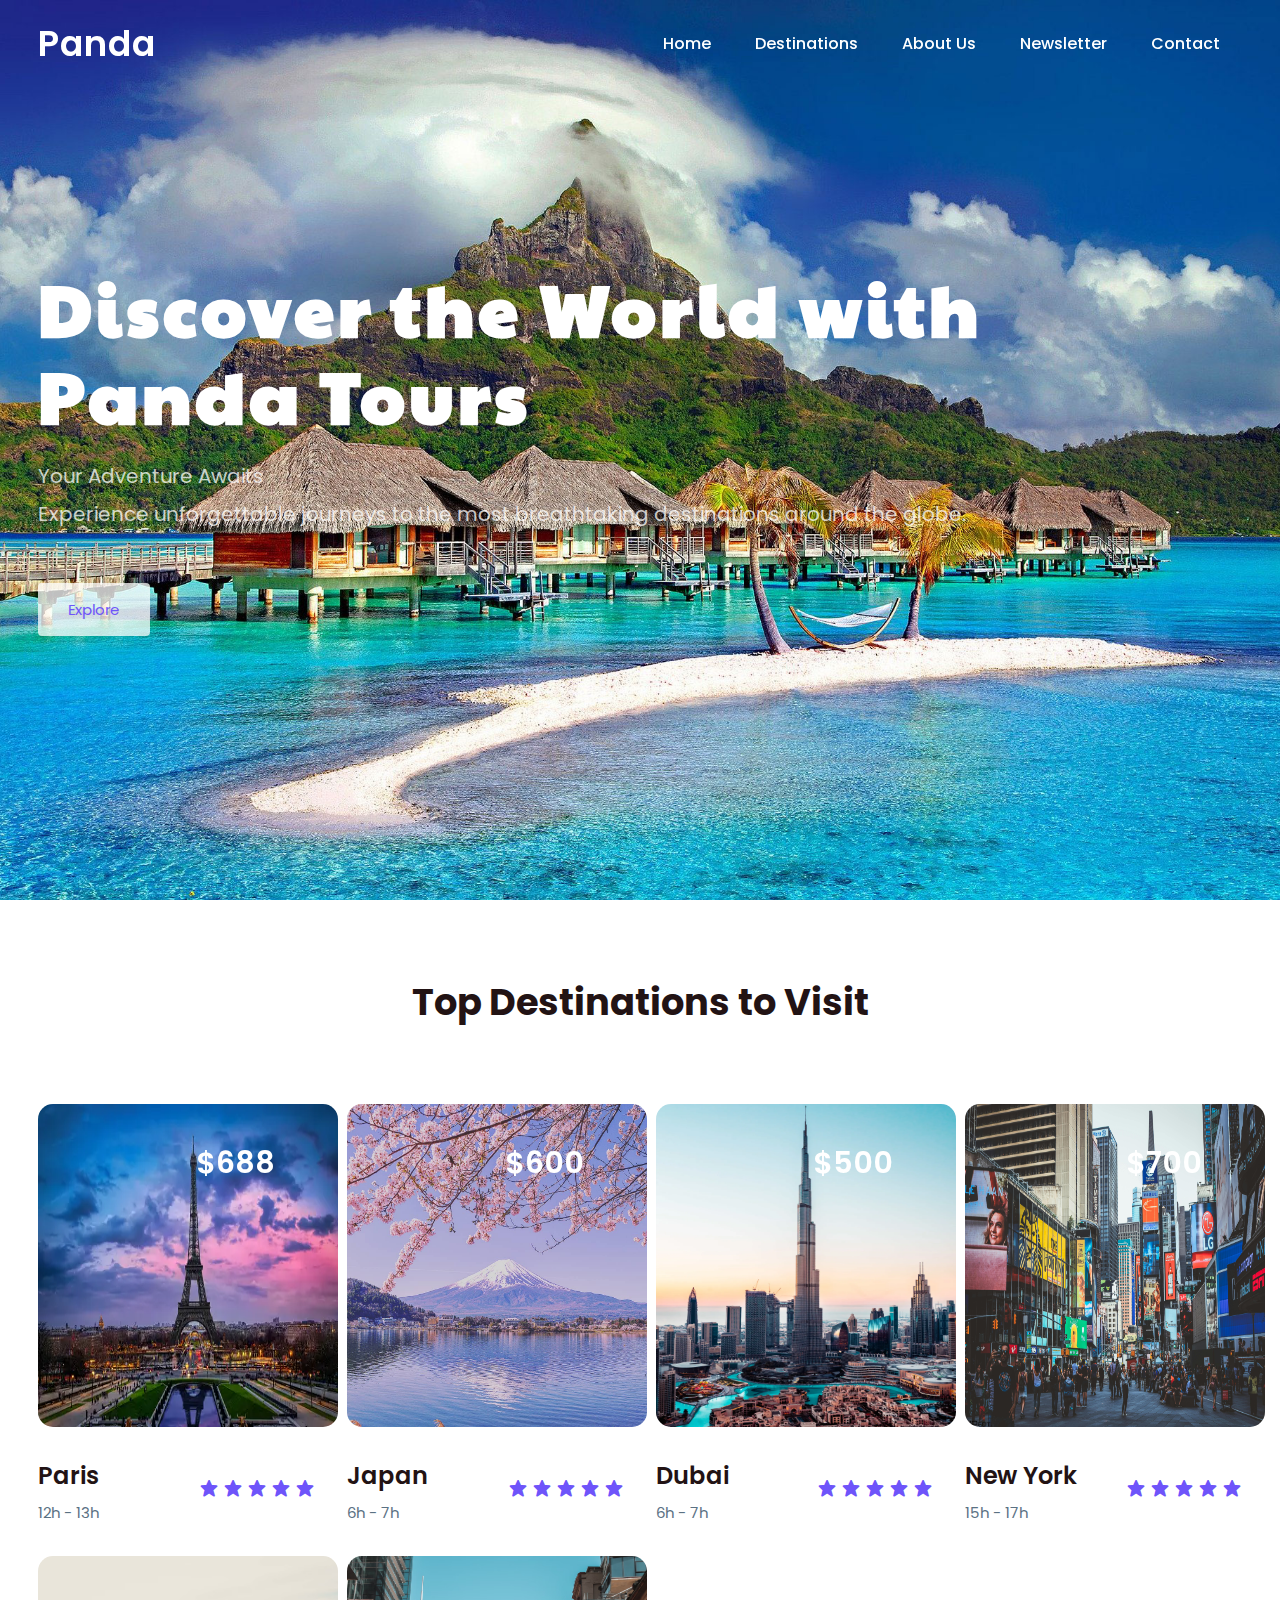
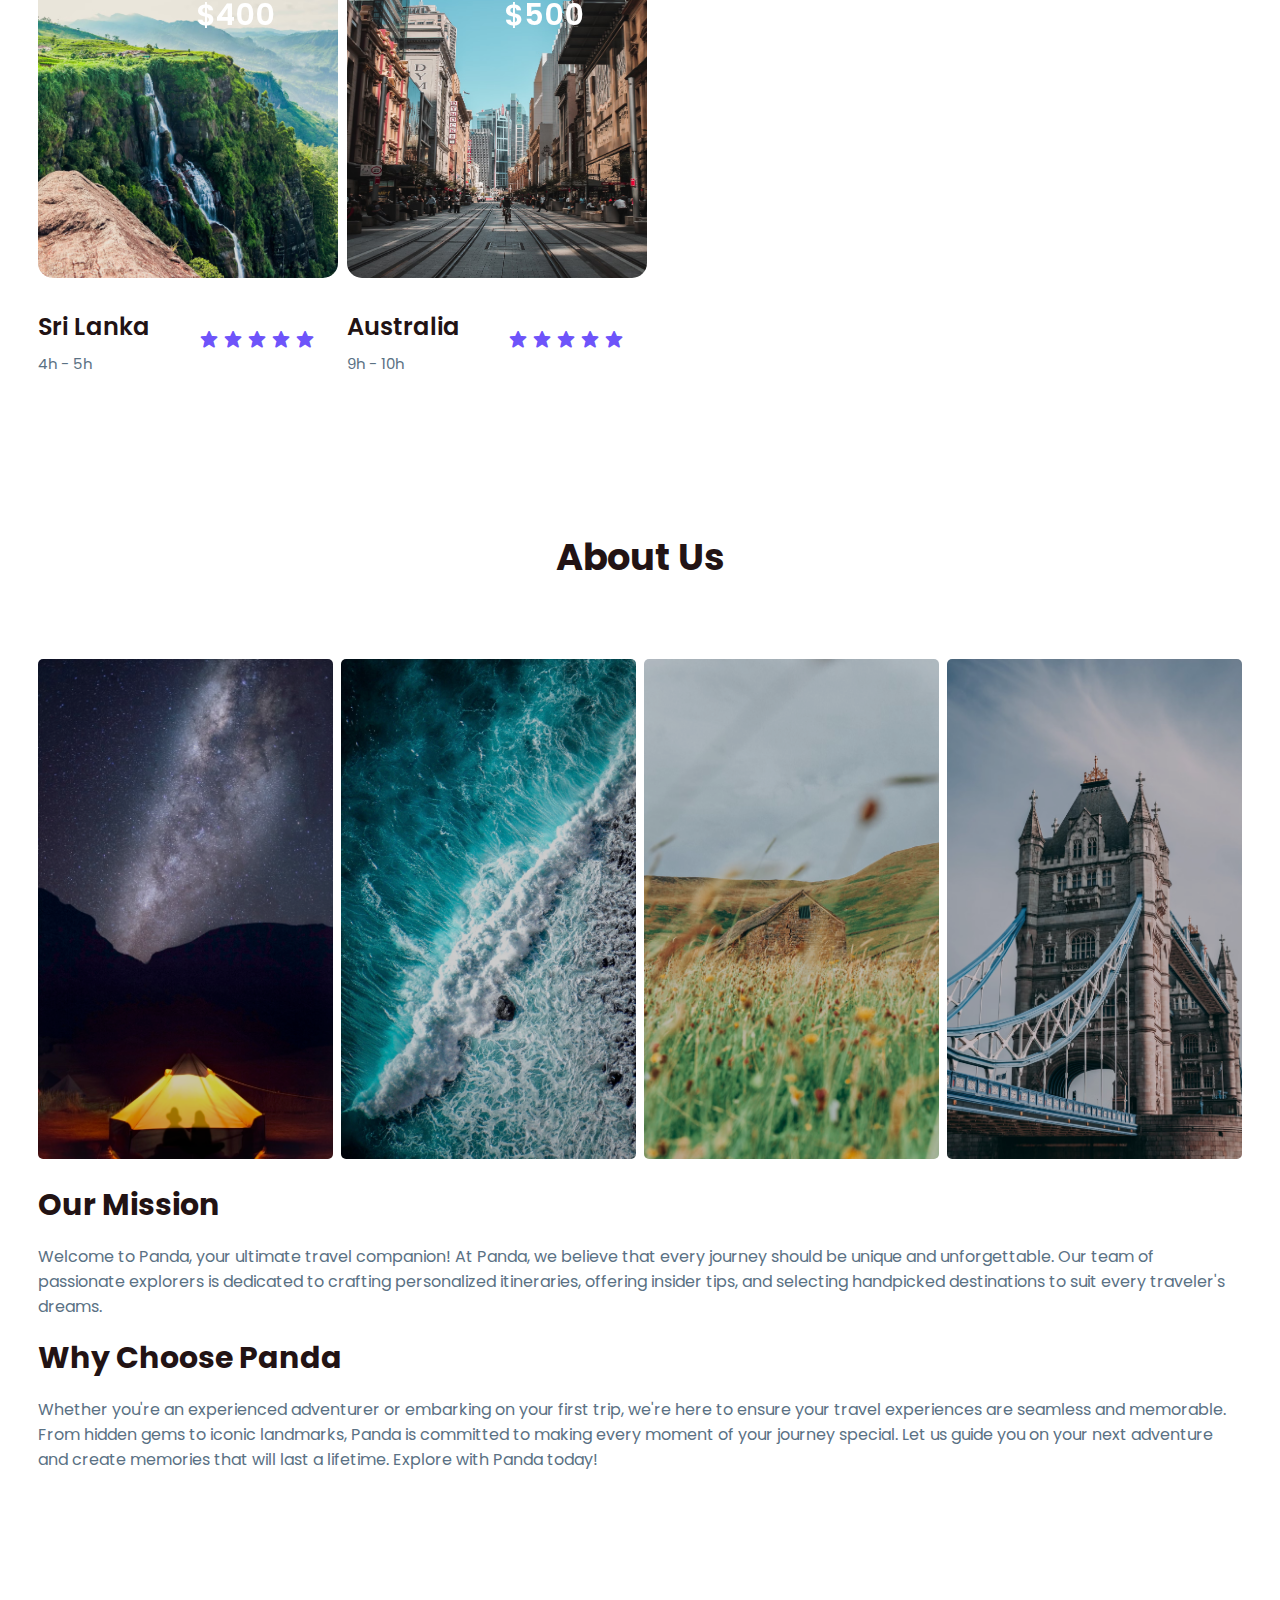
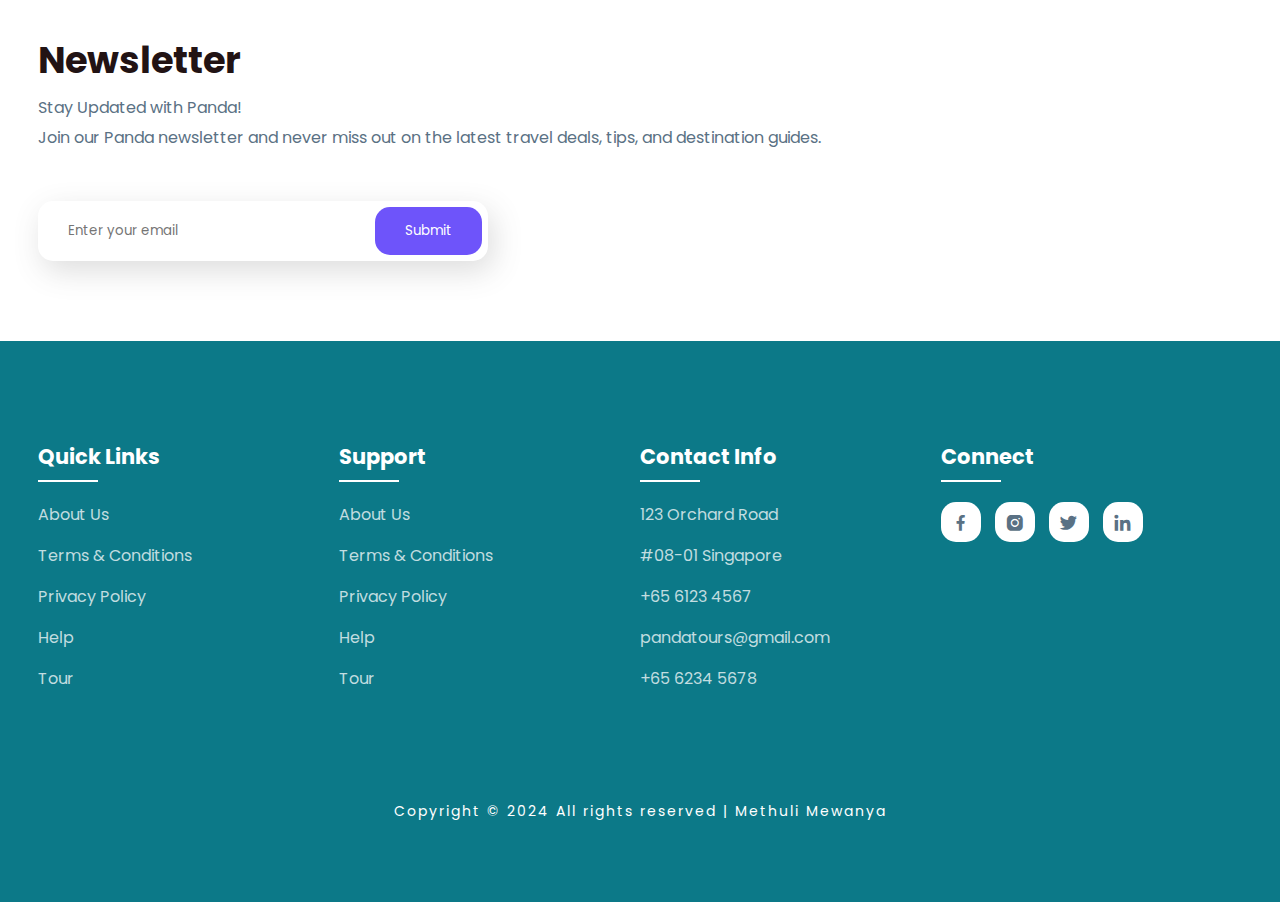
<file: TravelWeb/index.html>
<!DOCTYPE html>
<html>
    <head>
        <meta charset="UTF-8">
        <meta name="viewport" content="width=device-width, initial-scale=1">
        <link rel="stylesheet" href="styles/travel.css">
        <title>Travel with Panda</title>

        <link rel="stylesheet"
            href="https://unpkg.com/boxicons@latest/css/boxicons.min.css">
            <link rel="preconnect" href="https://fonts.googleapis.com">
            <link rel="preconnect" href="https://fonts.gstatic.com" crossorigin>
            <link rel="preconnect" href="https://fonts.googleapis.com">
            <link rel="preconnect" href="https://fonts.gstatic.com" crossorigin>
            <link href="https://fonts.googleapis.com/css2?family=Paytone+One&family=Poppins:ital,wght@0,100;0,200;0,300;0,400;0,500;0,600;0,700;0,800;0,900;1,100;1,200;1,300;1,400;1,500;1,600;1,700;1,800;1,900&display=swap" rel="stylesheet">
    </head>
    <body>

        <!--Header Section-->
        <header>
            <a href="#" class="logo">Panda</a>
            <div class="bx bx-menu" id="menu-icon"></div>
            <ul class="navBar">
                <li><a href="#home">Home</a></li>
                <li><a href="#destinations">Destinations</a></li>
                <li><a href="#about">About Us</a></li>
                <li><a href="#newsletter">Newsletter</a></li>
                <li><a href="#contact">Contact</a></li>               
            </ul>
        </header>

        <!--Home Section-->
        <section class="home" id="home">
            <div class="home-text">
                <h1>Discover the World with <br>Panda Tours</h1>
                <p>Your Adventure Awaits<br>
                Experience unforgettable journeys to the most breathtaking destinations around the globe.</p>
                <a href="#destinations" class="home-btn">Explore</a>
            </div>
        </section>

        <!--Destinations Section-->
        <section class="destinations" id="destinations">
            <div class="title">
                <h2>Top Destinations to Visit</h2>
            </div>

            <div class="destination-content">
                <div class="box">
                    <div class="thum">
                        <img src="asserts/paris2.webp">
                        <h3>$688</h3>
                    </div>

                    <div class="dest-content">
                        <div class="location">
                            <a href="html/paris.html"><h4>Paris</h4></a>
                            <p>12h - 13h</p>
                        </div>
                        <div class="stars">
                            <a href="#"><i class='bx bxs-star'></i></a>
                            <a href="#"><i class='bx bxs-star'></i></a>
                            <a href="#"><i class='bx bxs-star'></i></a>
                            <a href="#"><i class='bx bxs-star'></i></a>
                            <a href="#"><i class='bx bxs-star'></i></a>
                        </div>
                    </div>
                </div>

                <div class="box">
                    <div class="thum">
                        <img src="asserts/japan1.jpg">
                        <h3>$600</h3>
                    </div>

                    <div class="dest-content">
                        <div class="location">
                            <a href="html/japan.html"><h4>Japan</h4></a>
                            <p>6h - 7h</p>
                        </div>
                        <div class="stars">
                            <a href="#"><i class='bx bxs-star'></i></a>
                            <a href="#"><i class='bx bxs-star'></i></a>
                            <a href="#"><i class='bx bxs-star'></i></a>
                            <a href="#"><i class='bx bxs-star'></i></a>
                            <a href="#"><i class='bx bxs-star'></i></a>
                        </div>
                    </div>
                </div>

                <div class="box">
                    <div class="thum">
                        <img src="asserts/dubai1.webp">
                        <h3>$500</h3>
                    </div>

                    <div class="dest-content">
                        <div class="location">
                            <a href="html/dubai.html"><h4>Dubai</h4></a>
                            <p>6h - 7h</p>
                        </div>
                        <div class="stars">
                            <a href="#"><i class='bx bxs-star'></i></a>
                            <a href="#"><i class='bx bxs-star'></i></a>
                            <a href="#"><i class='bx bxs-star'></i></a>
                            <a href="#"><i class='bx bxs-star'></i></a>
                            <a href="#"><i class='bx bxs-star'></i></a>
                        </div>
                    </div>
                </div>

                <div class="box">
                    <div class="thum">
                        <img src="asserts/newyork3.jpg">
                        <h3>$700</h3>
                    </div>

                    <div class="dest-content">
                        <div class="location">
                            <a href="html/newYork.html"><h4>New York</h4></a>
                            <p>15h - 17h</p>
                        </div>
                        <div class="stars">
                            <a href="#"><i class='bx bxs-star'></i></a>
                            <a href="#"><i class='bx bxs-star'></i></a>
                            <a href="#"><i class='bx bxs-star'></i></a>
                            <a href="#"><i class='bx bxs-star'></i></a>
                            <a href="#"><i class='bx bxs-star'></i></a>
                        </div>
                    </div>
                </div>

                <div class="box">
                    <div class="thum">
                        <img src="asserts/sriLanka4.avif">
                        <h3>$400</h3>
                    </div>

                    <div class="dest-content">
                        <div class="location">
                            <a href="html/sriLanka.html"><h4>Sri Lanka</h4></a>
                            <p>4h - 5h</p>
                        </div>
                        <div class="stars">
                            <a href="#"><i class='bx bxs-star'></i></a>
                            <a href="#"><i class='bx bxs-star'></i></a>
                            <a href="#"><i class='bx bxs-star'></i></a>
                            <a href="#"><i class='bx bxs-star'></i></a>
                            <a href="#"><i class='bx bxs-star'></i></a>
                        </div>
                    </div>
                </div>

                <div class="box">
                    <div class="thum">
                        <img src="asserts/aus4.avif">
                        <h3>$500</h3>
                    </div>

                    <div class="dest-content">
                        <div class="location">
                            <a href="html/australia.html"><h4>Australia</h4></a>
                            <p>9h - 10h</p>
                        </div>
                        <div class="stars">
                            <a href="#"><i class='bx bxs-star'></i></a>
                            <a href="#"><i class='bx bxs-star'></i></a>
                            <a href="#"><i class='bx bxs-star'></i></a>
                            <a href="#"><i class='bx bxs-star'></i></a>
                            <a href="#"><i class='bx bxs-star'></i></a>
                        </div>
                    </div>
                </div>
            </div>
        </section>

        <!--About Section-->
        <section class="about" id="about">
            <div class="title">
                <h2>About Us</h2>
            </div>

            <div class="aboutBanner-content">
                <div class="col-content">
                    <img src="asserts/peru.avif">
                </div>

                <div class="col-content">
                    <img src="asserts/about2.avif">
                </div>

                <div class="col-content">
                    <img src="asserts/about3.avif">
                </div>

                <div class="col-content">
                    <img src="asserts/about1.avif">
                </div>
            </div>

            <div class="about-content">
                <div class="text-content">
                    <h3>Our Mission</h3>
                    <p>Welcome to Panda, your ultimate travel companion! At Panda, 
                        we believe that every journey should be unique and 
                        unforgettable. Our team of passionate explorers is dedicated to 
                        crafting personalized itineraries, offering insider tips, and 
                        selecting handpicked destinations to suit every traveler's dreams.</p>
                </div>

                <div class="text-content">
                    <h3>Why Choose Panda</h3>
                    <p>Whether you're an experienced adventurer or embarking on your first trip, 
                        we're here to ensure your travel experiences are seamless and memorable. 
                        From hidden gems to iconic landmarks, Panda is committed to making every 
                        moment of your journey special. Let us guide you on your next adventure and
                         create memories that will last a lifetime. Explore with Panda today!</p>
                </div>
            </div>
        </section>

        <!--Newsletter-->
        <section class="newsletter" id="newsletter">
            <div class="news-text">
                <h2>Newsletter</h2>
                <p>Stay Updated with Panda!<br>
                Join our Panda newsletter and never miss out on the latest travel deals, tips, and destination guides.</p>
            </div>
            <div class="send">
                <form>
                    <input type="email" placeholder="Enter your email" required>
                    <input type="submit" value="Submit">               
                </form>
            </div>
        </section>

        <!--footer-->
        <section id="contact">
            <div class="footer">
                <div class="main">
                    <div class="list">
                        <h4>Quick Links</h4>
                        <ul>
                            <li><a href="#">About Us</a></li>
                            <li><a href="#">Terms & Conditions</a></li>
                            <li><a href="#">Privacy Policy</a></li>
                            <li><a href="#">Help</a></li>
                            <li><a href="#">Tour</a></li>
                        </ul>
                    </div>
    
                    <div class="list">
                        <h4>Support</h4>
                        <ul>
                            <li><a href="#">About Us</a></li>
                            <li><a href="#">Terms & Conditions</a></li>
                            <li><a href="#">Privacy Policy</a></li>
                            <li><a href="#">Help</a></li>
                            <li><a href="#">Tour</a></li>
                        </ul>
                    </div>
    
                    <div class="list">
                        <h4>Contact Info</h4>
                        <ul>
                            <li><a href="#">123 Orchard Road</a></li>
                            <li><a href="#">#08-01 Singapore</a></li>
                            <li><a href="#">+65 6123 4567</a></li>
                            <li><a href="#">pandatours@gmail.com</a></li>
                            <li><a href="#">+65 6234 5678</a></li>
                        </ul>
                    </div>
    
                    <div class="list">
                        <h4>Connect</h4>
                        <div class="social">
                            <a href="#"><i class='bx bxl-facebook'></i></a>
                            <a href="#"><i class='bx bxl-instagram-alt' ></i></a>
                            <a href="#"><i class='bx bxl-twitter'></i></a>
                            <a href="#"><i class='bx bxl-linkedin'></i></a>
                        </div>
                    </div>
                </div>
            </div>

            <div class="end-text">
                <p>Copyright &copy; 2024 All rights reserved | Methuli Mewanya</p>
            </div>
        </section>

        <!--Script file-->
        <script src="scripts/script.js"></script>
    </body>
</html>
</file>
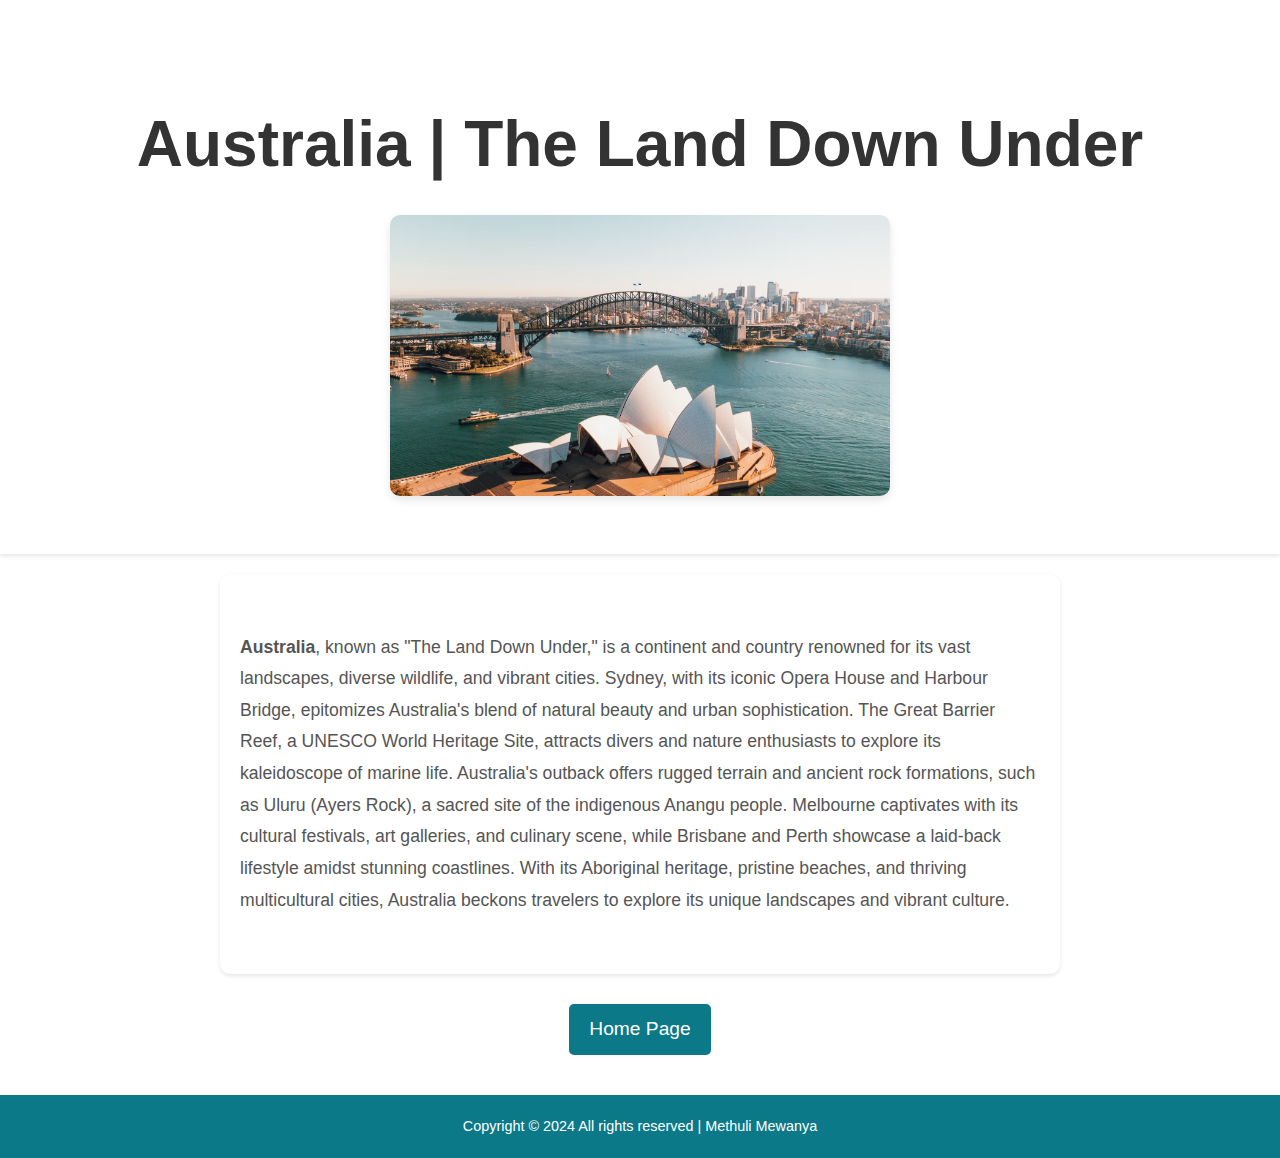
<file: TravelWeb/html/australia.html>
<!DOCTYPE html>
<html>
    <head>
        <meta charset="UTF-8">
        <meta name="viewport" content="width=device-width, initial-scale=1">
        <link rel="stylesheet" href="../styles/destinations.css">
        <title>Travel with Panda | Australia</title>
    </head>
    <body>
        <section class="header">
            <div class="title">
                <h1>Australia | The Land Down Under</h1>
            </div>

            <div class="image">
                <img src="../asserts/aus1.avif" >
            </div>
        </section>

        <section class="description">
            <p><b>Australia</b>, known as "The Land Down Under," is a continent and country 
                renowned for its vast landscapes, diverse wildlife, and vibrant cities. Sydney,
                 with its iconic Opera House and Harbour Bridge, epitomizes Australia's blend of
                  natural beauty and urban sophistication. The Great Barrier Reef, a UNESCO World Heritage Site,
                   attracts divers and nature enthusiasts to explore its kaleidoscope of marine life. Australia's
                    outback offers rugged terrain and ancient rock formations, such as Uluru (Ayers Rock), a sacred
                     site of the indigenous Anangu people. Melbourne captivates with its cultural festivals, art galleries, 
                     and culinary scene, while Brisbane and Perth showcase a laid-back lifestyle amidst stunning coastlines.
                      With its Aboriginal heritage, pristine beaches, and thriving multicultural cities, Australia beckons 
                      travelers to explore its unique landscapes and vibrant culture.</p>
        </section>

        <section class="home-page btn">
            <a href="../index.html" class="home-btn">Home Page</a>
        </section>

        <footer>
            <p>Copyright &copy; 2024 All rights reserved | Methuli Mewanya</p>
        </footer>

        <!-- script -->
        <script src="../scripts/australia.js"></script>
    </body>
</html>
</file>
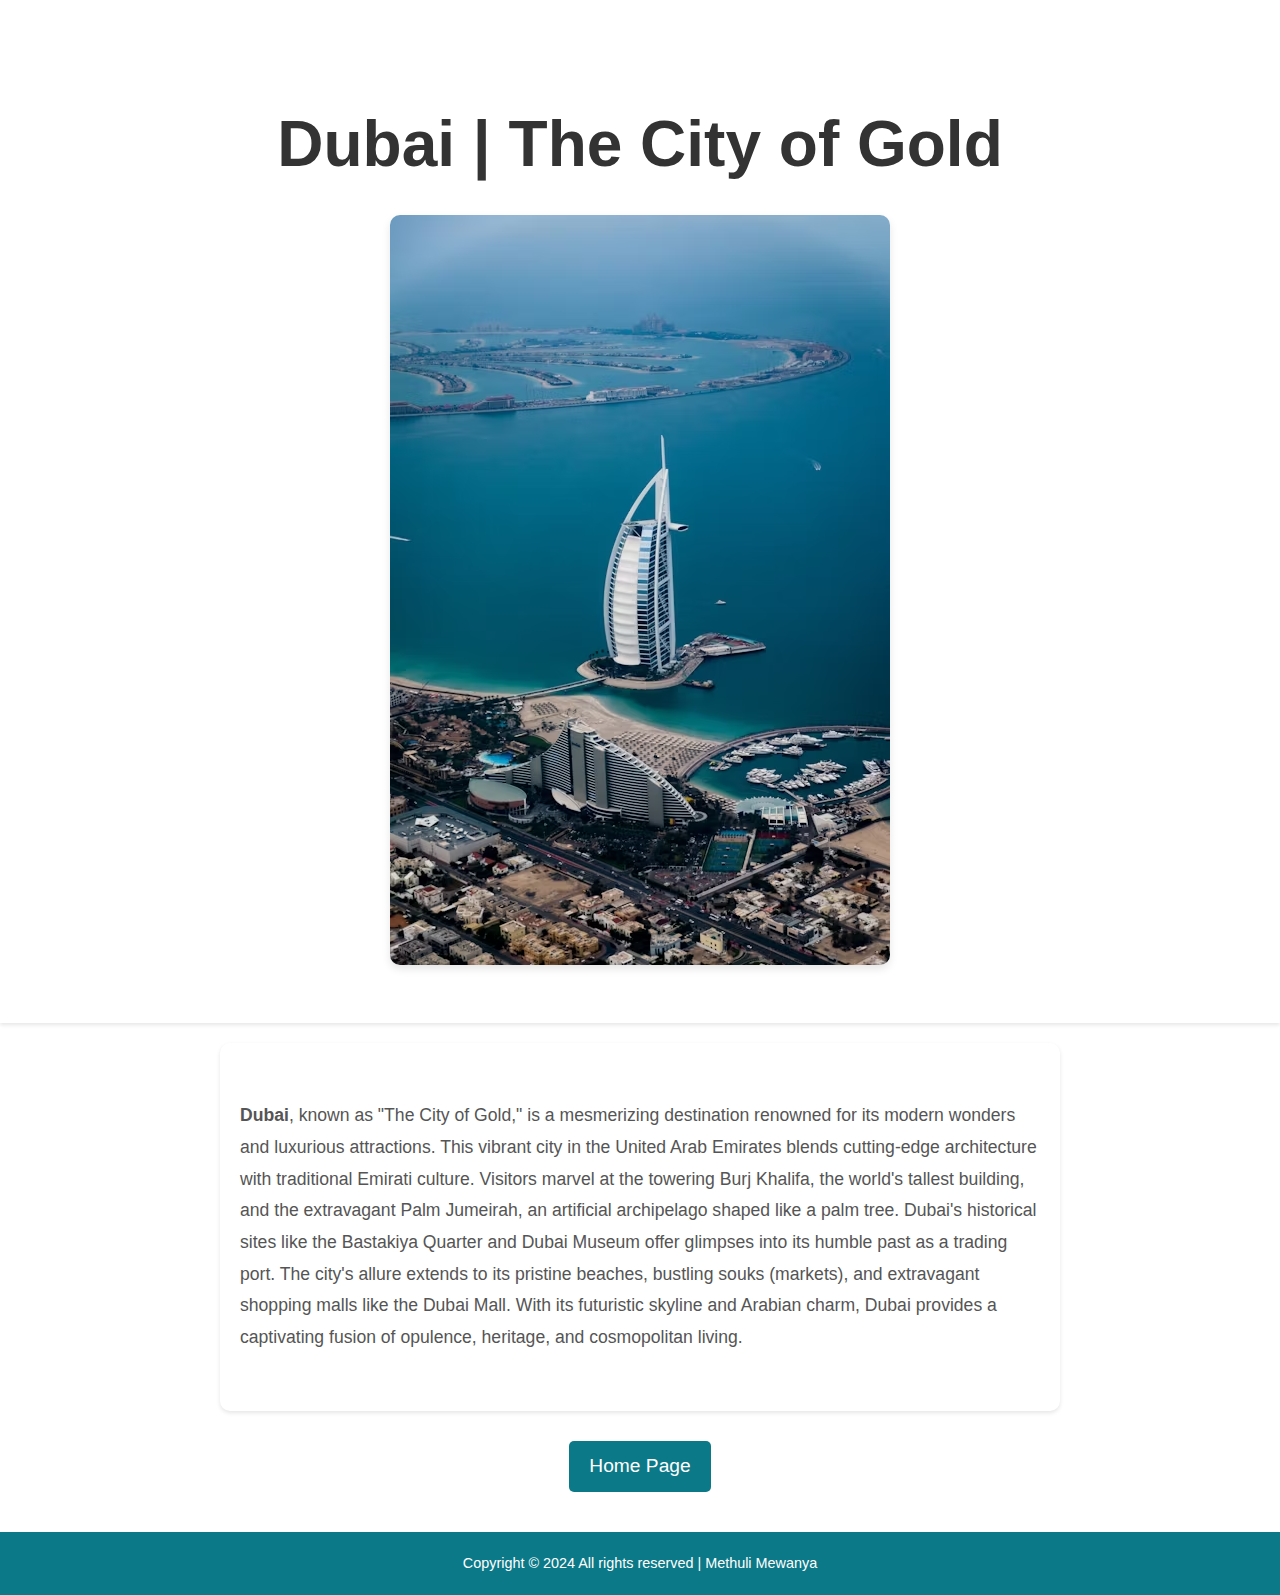
<file: TravelWeb/html/dubai.html>
<!DOCTYPE html>
<html>
    <head>
        <meta charset="UTF-8">
        <meta name="viewport" content="width=device-width, initial-scale=1">
        <link rel="stylesheet" href="../styles/destinations.css">
        <title>Travel with Panda | Dubai</title>
    </head>
    <body>
        <section class="header">
            <div class="title">
                <h1>Dubai | The City of Gold</h1>
            </div>

            <div class="image">
                <img src="../asserts/dubai2.avif" >
            </div>
        </section>

        <section class="description">
            <p><b>Dubai</b>, known as "The City of Gold," is a mesmerizing destination renowned 
                for its modern wonders and luxurious attractions. This vibrant city in the United
                 Arab Emirates blends cutting-edge architecture with traditional Emirati culture.
                  Visitors marvel at the towering Burj Khalifa, the world's tallest building, and
                   the extravagant Palm Jumeirah, an artificial archipelago shaped like a palm tree.
                    Dubai's historical sites like the Bastakiya Quarter and Dubai Museum offer glimpses
                     into its humble past as a trading port. The city's allure extends to its pristine
                      beaches, bustling souks (markets), and extravagant shopping malls like the Dubai Mall.
                       With its futuristic skyline and Arabian charm, Dubai provides a captivating fusion of
                        opulence, heritage, and cosmopolitan living.</p>
        </section>

        <section class="home-page btn">
            <a href="../index.html" class="home-btn">Home Page</a>
        </section>

        <footer>
            <p>Copyright &copy; 2024 All rights reserved | Methuli Mewanya</p>
        </footer>

        <!-- script -->
        <script src="../scripts/dubai.js"></script>
    </body>
</html>
</file>
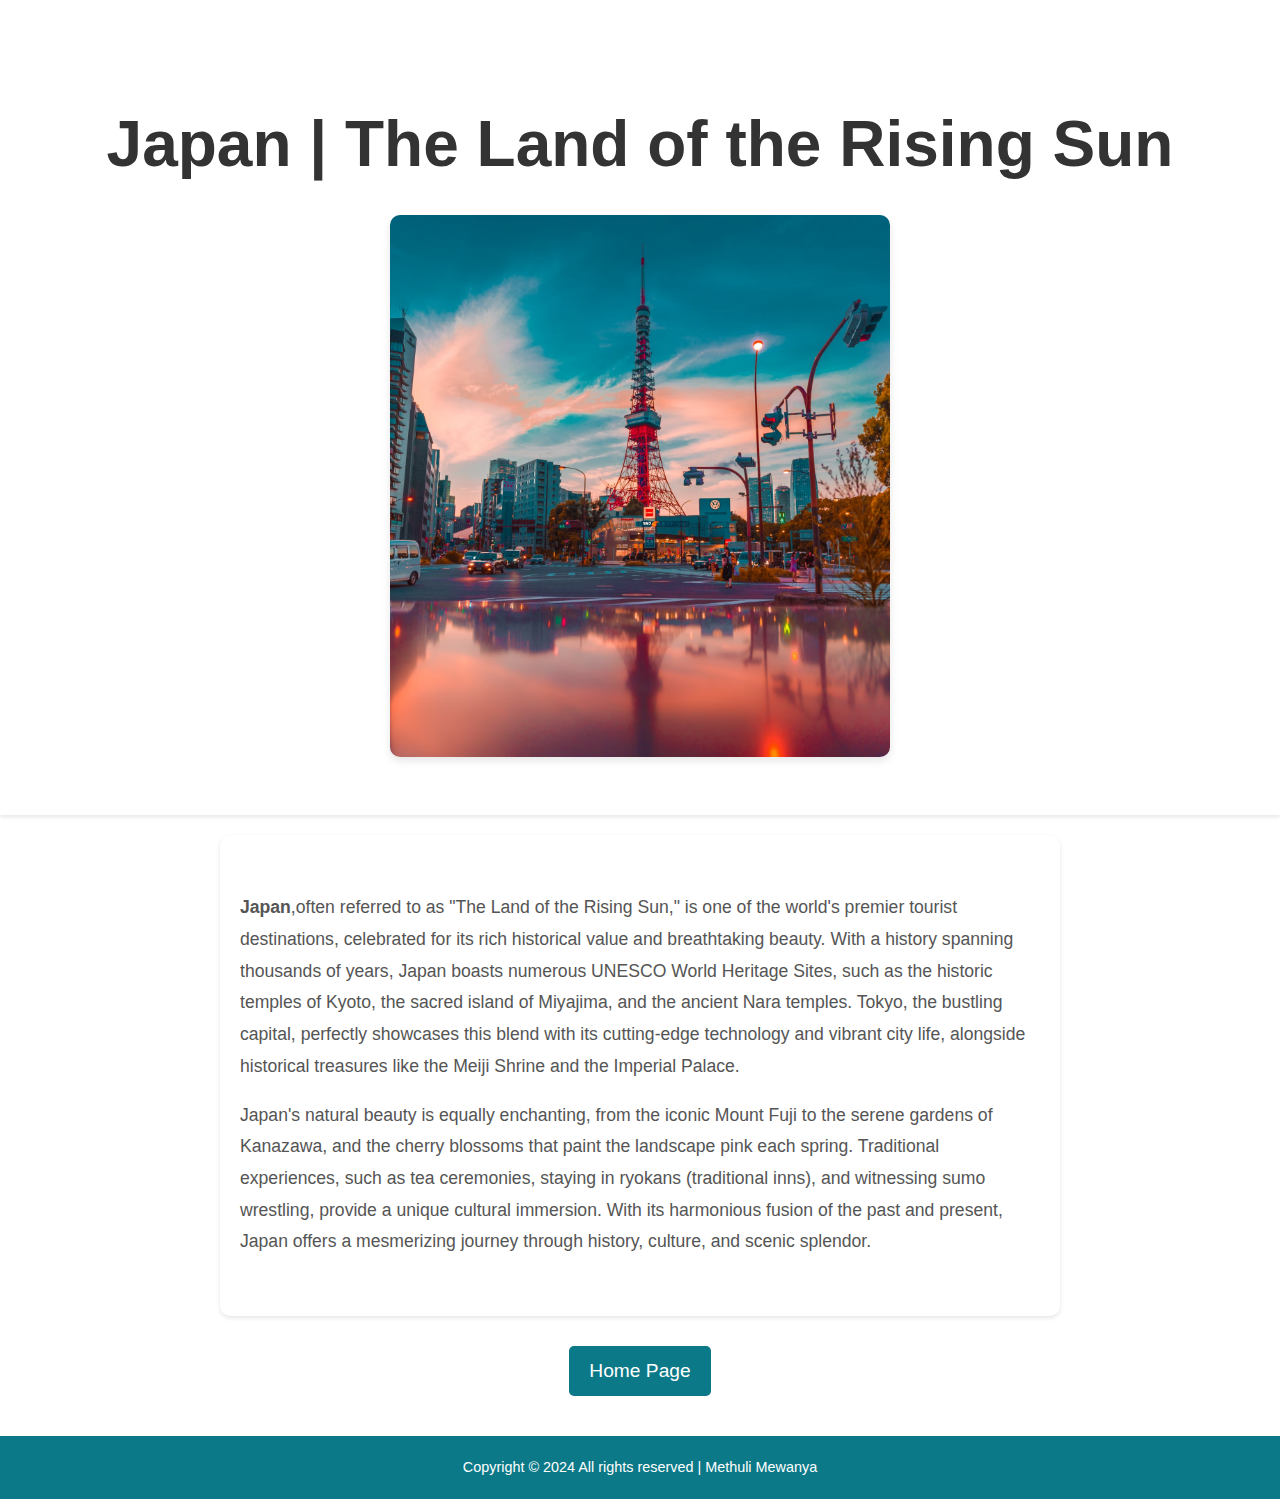
<file: TravelWeb/html/japan.html>
<!DOCTYPE html>
<html>
    <head>
        <meta charset="UTF-8">
        <meta name="viewport" content="width=device-width, initial-scale=1">
        <link rel="stylesheet" href="../styles/destinations.css">
        <title>Travel with Panda | Japan</title>
    </head>
    <body>
        <section class="header">
            <div class="title">
                <h1>Japan | The Land of the Rising Sun</h1>
            </div>

            <div class="image">
                <img src="../asserts/japan2.avif" >
            </div>
        </section>

        <section class="description">
            <p><b>Japan</b>,often referred to as "The Land of the Rising Sun," is one of the world's premier 
                tourist destinations, celebrated for its rich historical value and breathtaking beauty. With 
                a history spanning thousands of years, Japan boasts numerous UNESCO World Heritage Sites, such
                 as the historic temples of Kyoto, the sacred island of Miyajima, and the ancient Nara temples.
                  Tokyo, the bustling capital, perfectly showcases this blend with its cutting-edge technology
                   and vibrant city life, alongside historical treasures like the Meiji Shrine and the Imperial Palace.</p>
            <p>Japan's natural beauty is equally enchanting, from the iconic Mount Fuji to the serene gardens of
                 Kanazawa, and the cherry blossoms that paint the landscape pink each spring. Traditional experiences,
                  such as tea ceremonies, staying in ryokans (traditional inns), and witnessing sumo wrestling,
                   provide a unique cultural immersion. With its harmonious fusion of the past and present, Japan
                    offers a mesmerizing journey through history, culture, and scenic splendor.</p>
        </section>

        <section class="home-page btn">
            <a href="../index.html" class="home-btn">Home Page</a>
        </section>

        <footer>
            <p>Copyright &copy; 2024 All rights reserved | Methuli Mewanya</p>
        </footer>

        <!-- script -->
        <script src="../scripts/japan.js"></script>
    </body>
</html>
</file>
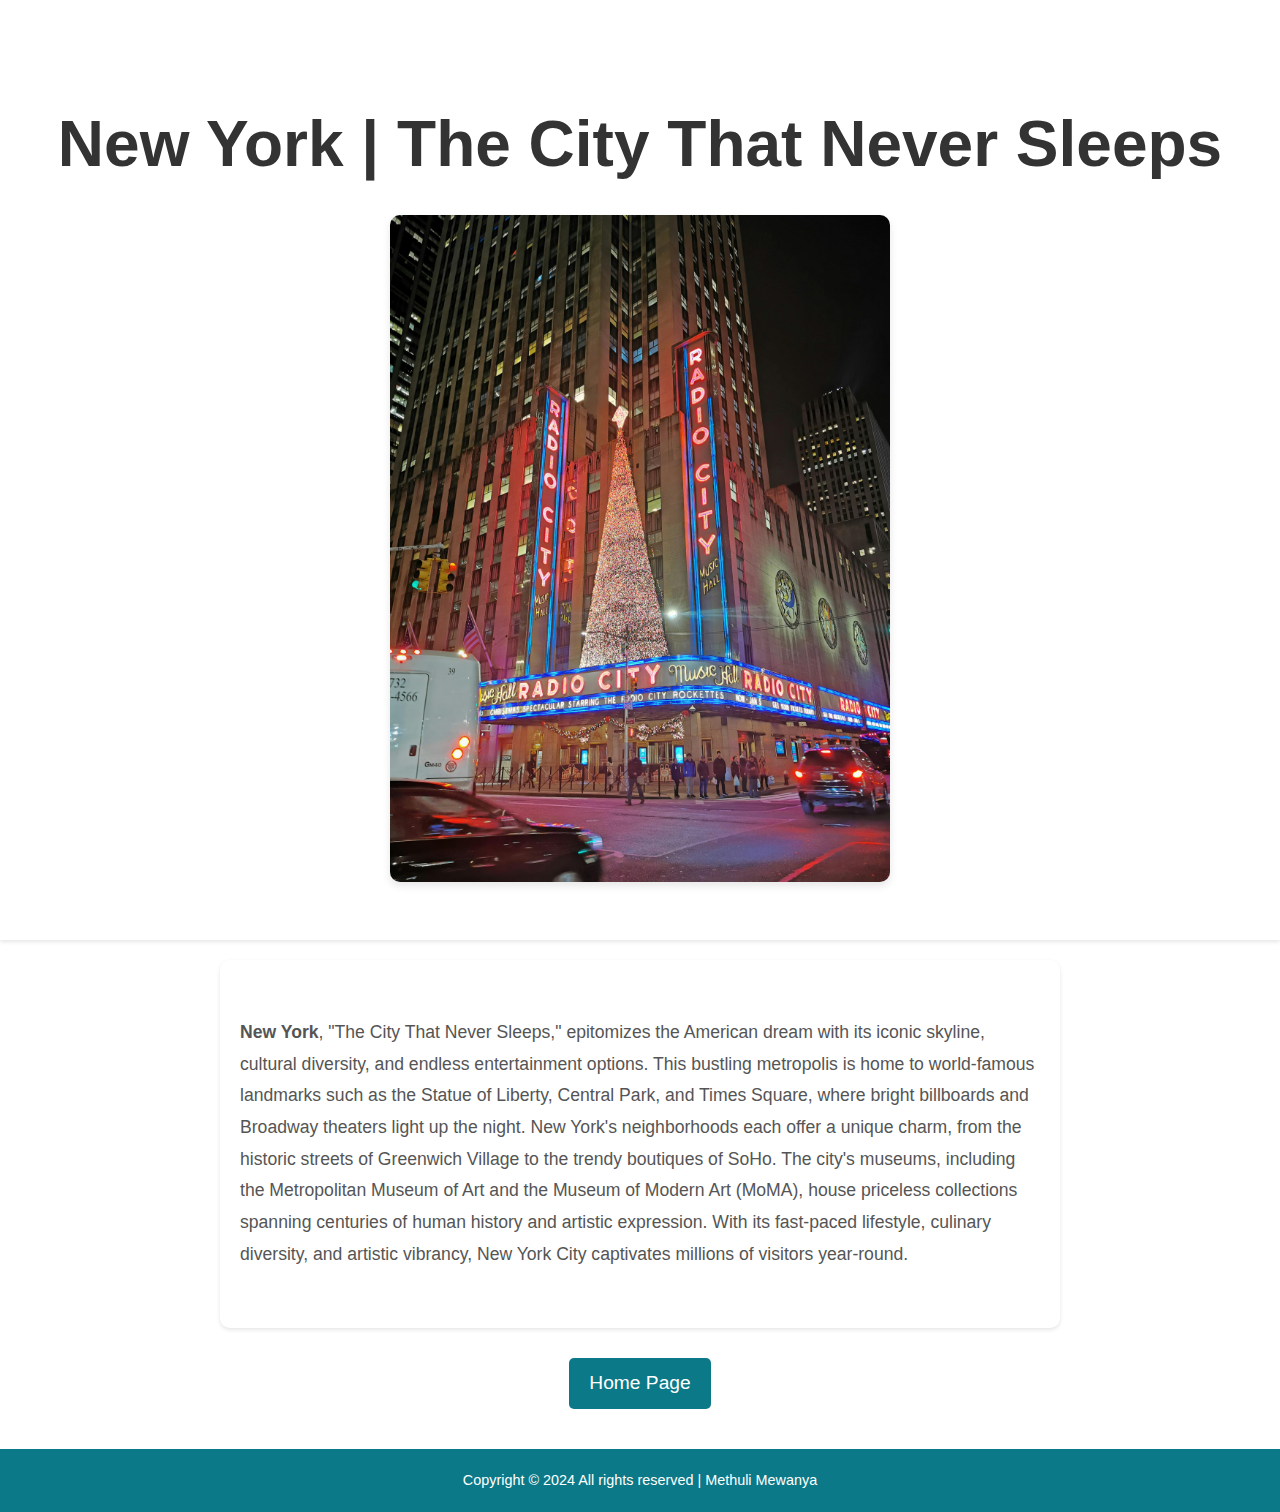
<file: TravelWeb/html/newYork.html>
<!DOCTYPE html>
<html>
    <head>
        <meta charset="UTF-8">
        <meta name="viewport" content="width=device-width, initial-scale=1">
        <link rel="stylesheet" href="../styles/destinations.css">
        <title>Travel with Panda | New York</title>
    </head>
    <body>
        <section class="header">
            <div class="title">
                <h1>New York | The City That Never Sleeps</h1>
            </div>

            <div class="image">
                <img src="../asserts/newyork2.jpg" >
            </div>
        </section>

        <section class="description">
            <p><b>New York</b>, "The City That Never Sleeps," epitomizes the American dream
                 with its iconic skyline, cultural diversity, and endless entertainment options.
                  This bustling metropolis is home to world-famous landmarks such as the Statue of
                   Liberty, Central Park, and Times Square, where bright billboards and Broadway theaters
                    light up the night. New York's neighborhoods each offer a unique charm, from the 
                    historic streets of Greenwich Village to the trendy boutiques of SoHo. The city's museums,
                     including the Metropolitan Museum of Art and the Museum of Modern Art (MoMA), house 
                     priceless collections spanning centuries of human history and artistic expression. 
                     With its fast-paced lifestyle, culinary diversity, and artistic vibrancy, New York
                      City captivates millions of visitors year-round.</p>
        </section>

        <section class="home-page btn">
            <a href="../index.html" class="home-btn">Home Page</a>
        </section>

        <footer>
            <p>Copyright &copy; 2024 All rights reserved | Methuli Mewanya</p>
        </footer>

        <!-- script -->
        <script src="../scripts/newYork.js"></script>
    </body>
</html>
</file>
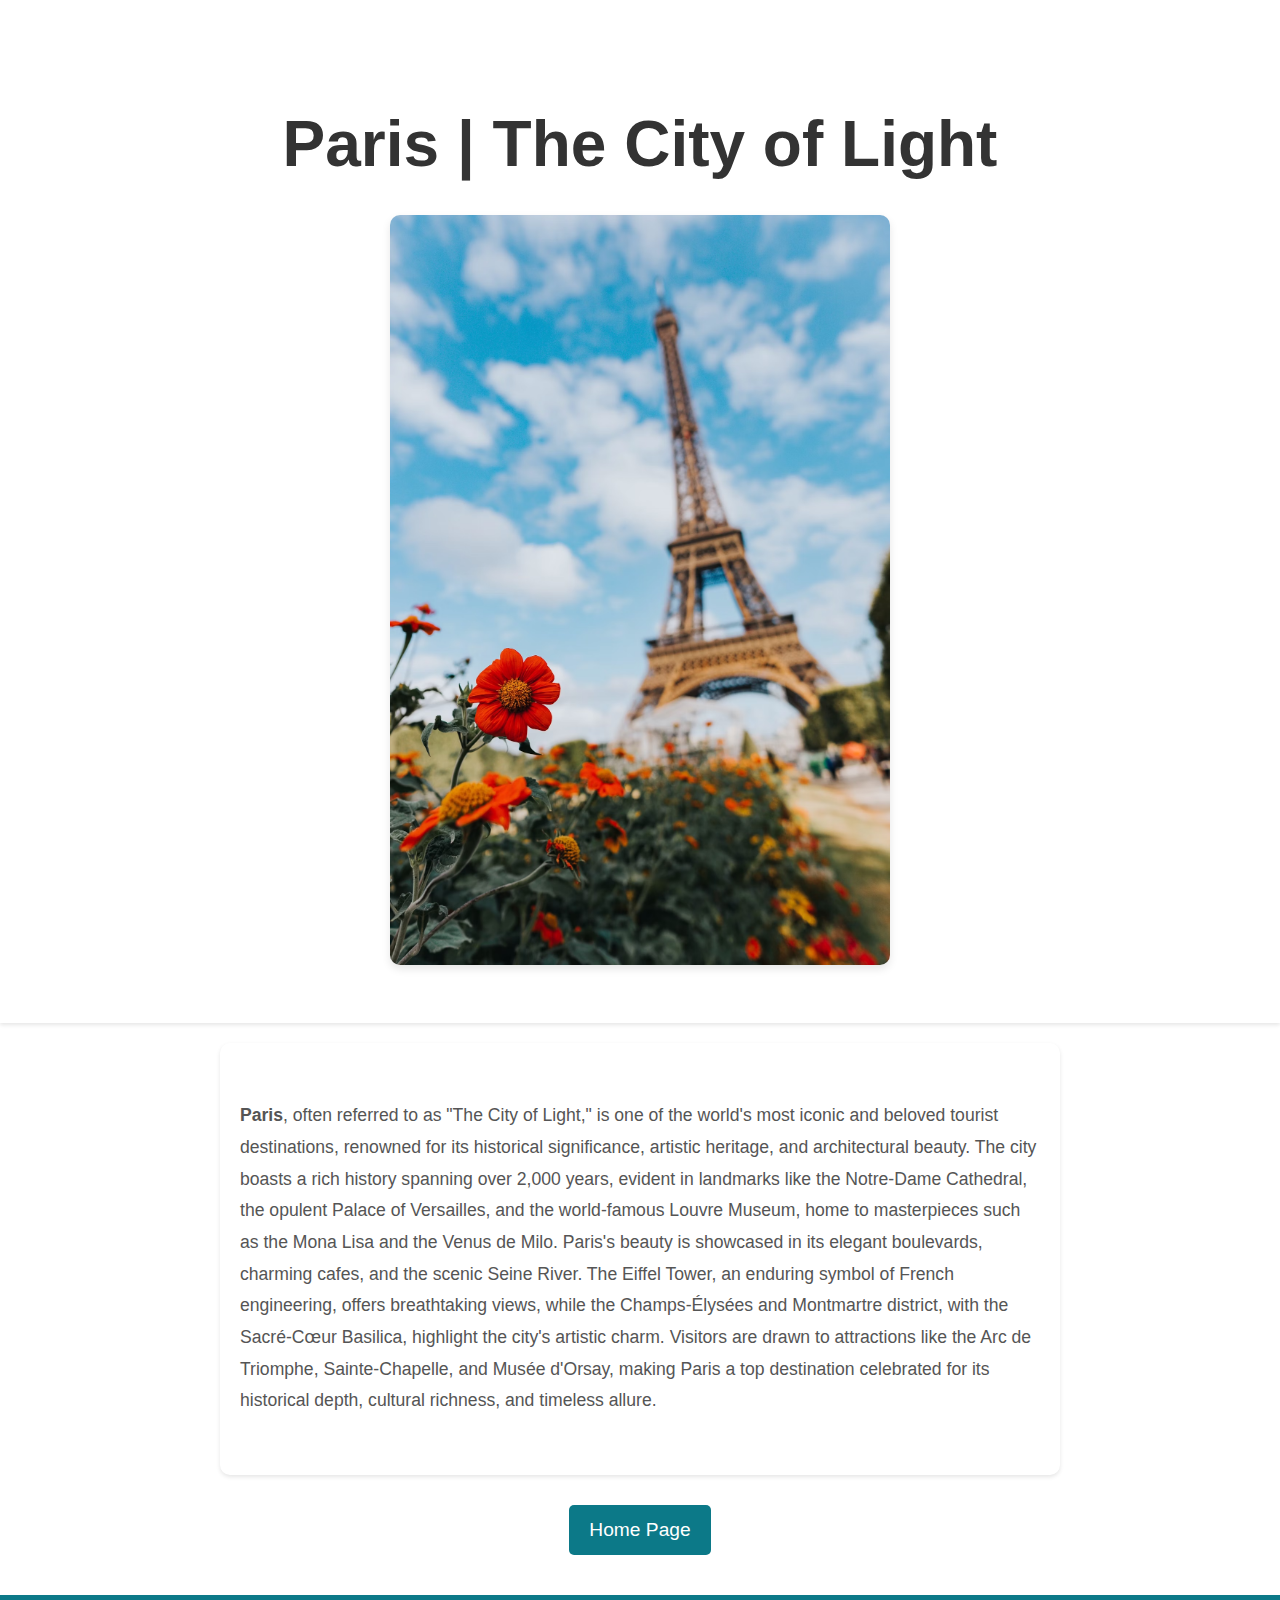
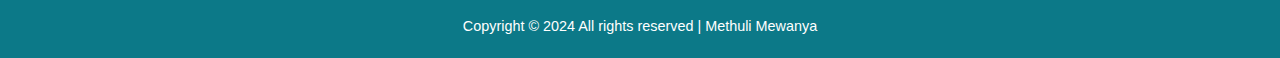
<file: TravelWeb/html/paris.html>
<!DOCTYPE html>
<html>
    <head>
        <meta charset="UTF-8">
        <meta name="viewport" content="width=device-width, initial-scale=1">
        <link rel="stylesheet" href="../styles/destinations.css">
        <title>Travel with Panda | Paris</title>
    </head>
    <body>
        <section class="header">
            <div class="title">
                <h1>Paris | The City of Light</h1>
            </div>

            <div class="image">
                <img src="../asserts/paris3.avif" >
            </div>
        </section>

        <section class="description">
            <p><b>Paris</b>, often referred to as "The City of Light," is one of the world's 
                most iconic and beloved tourist destinations, renowned for its historical 
                significance, artistic heritage, and architectural beauty. The city boasts 
                a rich history spanning over 2,000 years, evident in landmarks like the Notre-Dame
                 Cathedral, the opulent Palace of Versailles, and the world-famous Louvre Museum, 
                 home to masterpieces such as the Mona Lisa and the Venus de Milo. Paris's beauty 
                 is showcased in its elegant boulevards, charming cafes, and the scenic Seine River. 
                 The Eiffel Tower, an enduring symbol of French engineering, offers breathtaking views,
                 while the Champs-Élysées and Montmartre district, with the Sacré-Cœur Basilica, highlight 
                 the city's artistic charm. Visitors are drawn to attractions like the Arc de Triomphe, 
                 Sainte-Chapelle, and Musée d'Orsay, making Paris a top destination celebrated for its historical depth, 
                 cultural richness, and timeless allure.</p>
        </section>

        <section class="home-page btn">
            <a href="../index.html" class="home-btn">Home Page</a>
        </section>

        <footer>
            <p>Copyright &copy; 2024 All rights reserved | Methuli Mewanya</p>
        </footer>

        <!-- script -->
        <script src="../scripts/paris.js"></script>
    </body>
</html>
</file>
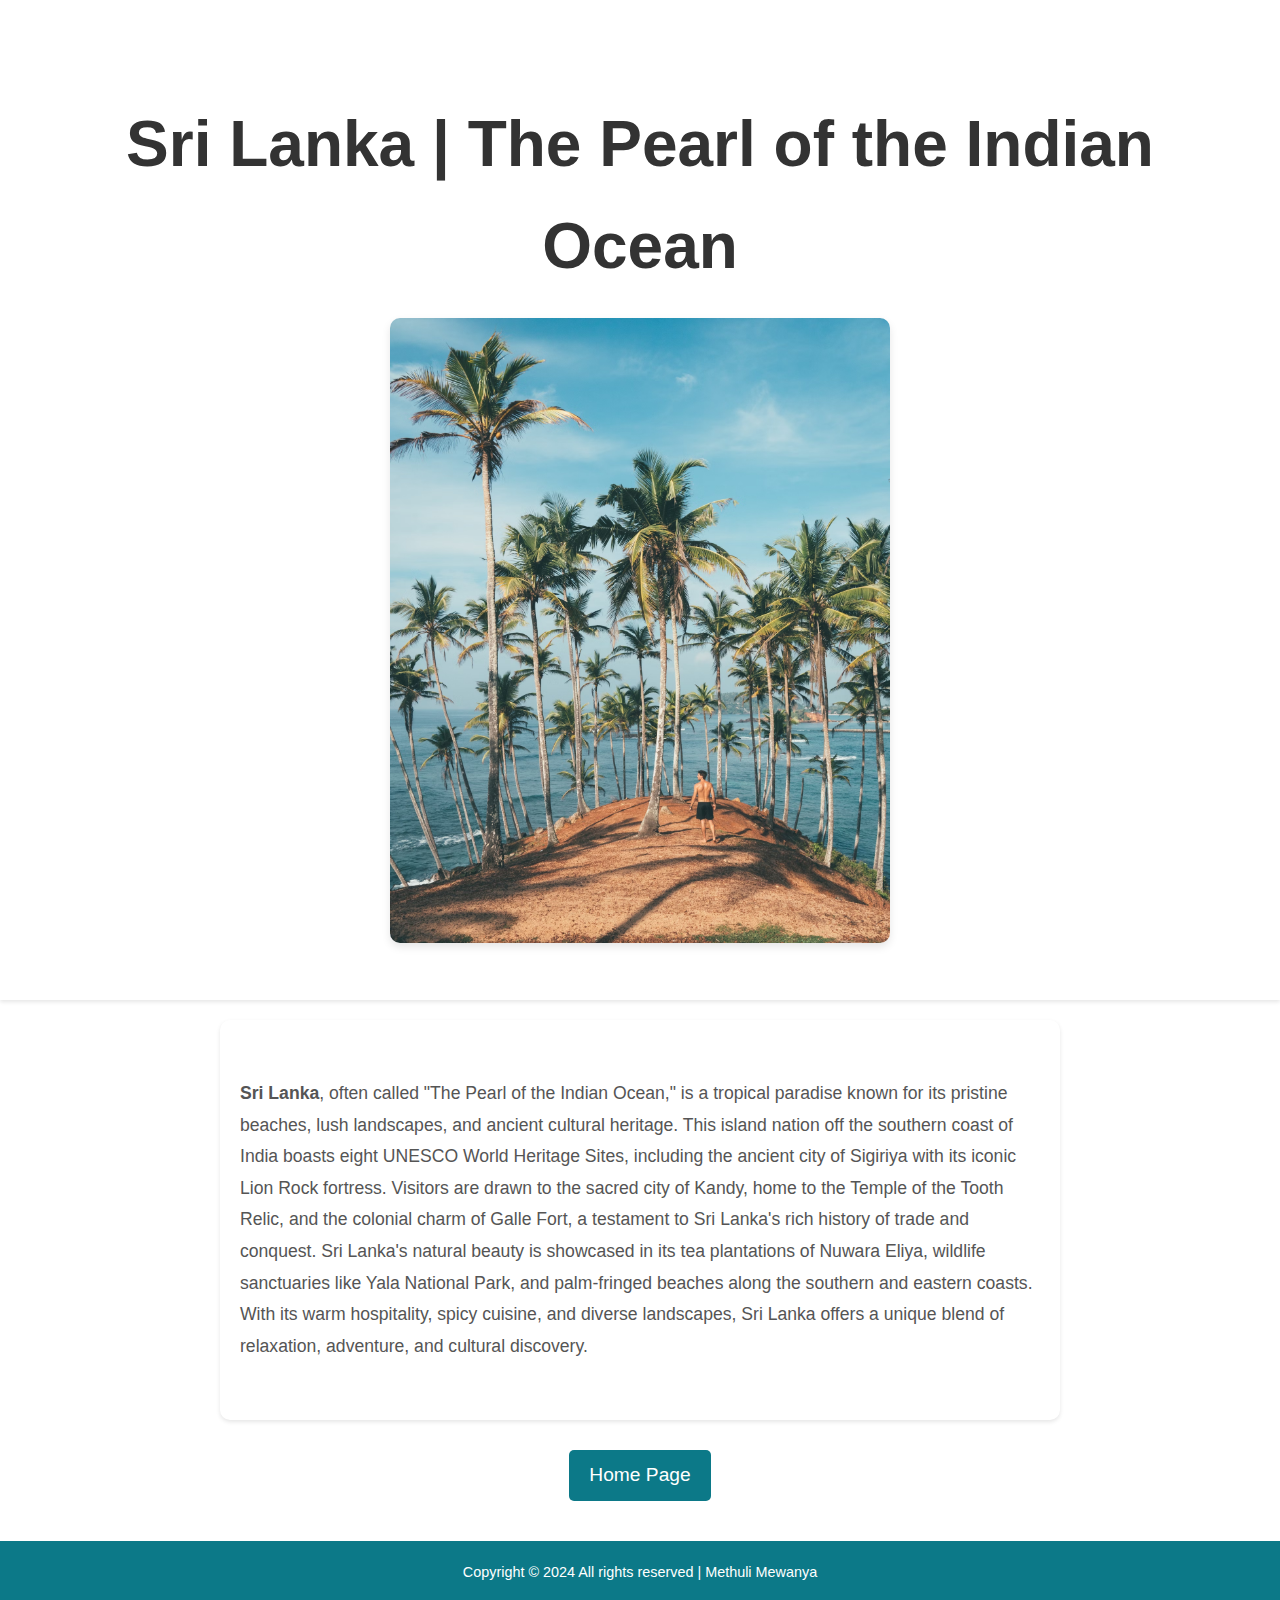
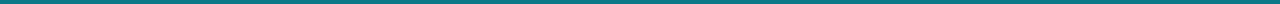
<file: TravelWeb/html/sriLanka.html>
<!DOCTYPE html>
<html>
    <head>
        <meta charset="UTF-8">
        <meta name="viewport" content="width=device-width, initial-scale=1">
        <link rel="stylesheet" href="../styles/destinations.css">
        <title>Travel with Panda | Sri Lanka</title>
    </head>
    <body>
        <section class="header">
            <div class="title">
                <h1>Sri Lanka | The Pearl of the Indian Ocean</h1>
            </div>

            <div class="image">
                <img src="../asserts/srilanka5.avif" >
            </div>
        </section>

        <section class="description">
            <p><b>Sri Lanka</b>, often called "The Pearl of the Indian Ocean," 
                is a tropical paradise known for its pristine beaches, lush landscapes,
                 and ancient cultural heritage. This island nation off the southern coast
                  of India boasts eight UNESCO World Heritage Sites, including the ancient
                   city of Sigiriya with its iconic Lion Rock fortress. Visitors are drawn
                    to the sacred city of Kandy, home to the Temple of the Tooth Relic, and
                     the colonial charm of Galle Fort, a testament to Sri Lanka's rich history
                      of trade and conquest. Sri Lanka's natural beauty is showcased in its tea
                       plantations of Nuwara Eliya, wildlife sanctuaries like Yala National Park,
                        and palm-fringed beaches along the southern and eastern coasts. With its warm
                         hospitality, spicy cuisine, and diverse landscapes, Sri Lanka offers a unique
                          blend of relaxation, adventure, and cultural discovery.</p>
        </section>

        <section class="home-page btn">
            <a href="../index.html" class="home-btn">Home Page</a>
        </section>

        <footer>
            <p>Copyright &copy; 2024 All rights reserved | Methuli Mewanya</p>
        </footer>

        <!-- script -->
        <script src="../scripts/sriLanka.js"></script>
    </body>
</html>
</file>
<file: TravelWeb/styles/travel.css>
/*General*/
*{
    padding: 0;
    margin: 0;
    box-sizing: border-box;
    font-family: "Poppins", sans-serif;
    text-decoration: none;
    list-style: none;
    scroll-behavior: smooth;
}
:root{
    --bg-color:white;
    --text-color:#221314;
    --second-color:#5a7184;
    --main-color:#6e54fa;
    --big-font:4rem;
    --h2-font:3rem;
    --p-font:1.1rem;
}
body{
    background-color: var(--bg-color);
    color: var(--text-color);
}

/*Header*/
header{
    position: fixed;
    top: 0;
    right: 0;
    width: 100%;
    z-index: 1000;
    display: flex;
    align-items: center;
    justify-content: space-between;
    background: transparent;
    padding: 30px 18%;
    transition: ease .40s;
}
.logo{
    font-size: 35px;
    font-weight: 600;
    letter-spacing: 1px;
    color: var(--bg-color);
}
.navBar{
    display: flex;
}
.navBar a{
    color: var(--bg-color);
    font-size: var(--p-font);
    font-weight: 500;
    padding: 10px 22px;
    border-radius: 4px;
    transition: ease 0.40s;
}
.navBar a:hover{
    background: var(--bg-color);
    color: var(--text-color);
    box-shadow: 5px 10px 30px rgb(85 85 85 / 20%);
    border-radius: 4px;
}
#menu-icon{
    color: var(--text-color);
    font-size: 35px;
    z-index: 10001;
    cursor: pointer;
    display: none;
}

/*Body*/
section{
    padding: 80px 18%;
}

/*Home*/
.home{
    position: relative;
    width: 100%;
    height: 100vh;
    background: url(../asserts/bg_1.jpg);
    background-size: cover;
    background-position: center;
    display: grid;
    grid-template-columns: repeat(1, 1fr);
    align-items: center;
}
.home-text h1{
    font-size: var(--big-font);
    line-height: 1.2;
    color: var(--bg-color);
    font-family: "Paytone One", sans-serif;
    letter-spacing: 4px;
    margin-bottom: 20px;
}
.home-text p{
    color: #ffffffbf;
    font-size: 20px;
    font-weight: 400;
    line-height: 38px;
    margin-bottom: 50px;
}
.home-btn{
    display: inline-block;
    font-size: 15px;
    padding: 15px 30px;
    background: #ffffffbf;
    color: var(--main-color);
    border-radius: 4px;
    transition: ease 0.40s;
}
.home-btn:hover{
    background-color: var(--bg-color);
    transform: scale(1.1);
}
header.sticky{
    background: var(--bg-color);
    padding: 10px 18%;
    box-shadow: rgba(33,35,38,0.1) 0px 10px 10px -10px;
}
.sticky .logo{
    color: #02545f;
}
.sticky .navBar a{
    color: #0c7988;
}

/*Destination*/
.title{
    text-align: center;
}
.title h2{
    font-size: var(--h2-font);
    line-height: 1.2;
}
.destination-content{
    display: grid;
    grid-template-columns: repeat(auto-fit, minmax(250px,auto));
    grid-gap: 2rem;
    align-items: center;
    margin-top: 5rem;
}
.thum{
    position: relative;
    transition: all .3s cubic-bezier(.445,.05,cubic-bezier(0.445, 0.05, 0.55, 0.95));
    will-change: filter;
    cursor: pointer;
}
.thum img{
    width: 300px;
    height: 322.453px;
    border-radius: 15px;
}
.thum h3{
    position: absolute;
    font-size: 30px;
    font-weight: 600;
    text-align: right;
    color: var(--bg-color);
    top: 36px;
    right: 40px;
}
.dest-content{
    display: flex;
    flex-wrap: wrap;
    align-items: center;
    justify-content: space-between;
    padding-top: 24px;
}
.stars i{
    color: var(--main-color);
    font-size: 20px;
}
.location a{
    color: var(--text-color);
}
.location h4{
    font-size: 24px;
    font-weight: 600;
    margin-bottom: 8px;
}
.location p{
    font-size: 15px;
    color: var(--second-color);
}
.thum:hover{
    filter: brightness(75%) hue-rotate(45deg);
    transform: scale(1.04);
}

/*about*/
.aboutBanner-content{
    display: grid;
    grid-template-columns: repeat(auto-fit, minmax(200px, auto));
    grid-gap: 0.5rem;
    align-items: center;
    margin-top: 5rem;
}
.col-content{
    position: relative;
}
.col-content img{
    width: 100%;
    height: 500px;
    object-fit: cover;
    border-radius: 5px;
    filter: brightness(80%);
    transition: all .3s cubic-bezier(.445,.05,cubic-bezier(0.445, 0.05, 0.55, 0.95));
    will-change: filter;
}
.text-content h3{
    color: var(--text-color);
    padding-top: 1rem;
    padding-bottom: 1rem;
    font-size: 30px;
}
.text-content p{
    color: var(--second-color);
}

.newsletter{
    display: flex;
    flex-wrap: wrap;
    align-items: center;
    justify-content: space-between;
    grid-gap: 3rem;
}
.news-text h2{
    font-size: var(--h2-font);
    margin-bottom: 5px;
}
.news-text p{
    font-size: var(--p-font);
    color: var(--second-color);
    line-height: 30px;
}
.newsletter form{
    max-width: 100%;
    width: 450px;
    position: relative;
}
.newsletter form input:first-child{
    display: inline-block;
    width: 100%;
    padding: 20px 150px 20px 30px;
    box-shadow: 5px 10px 30px rgb(85 85 85 / 20%);
    outline: none;
    border: none;
    border-radius: 15px;
}
.newsletter form input:last-child{
    display: inline-block;
    position: absolute;
    outline: none;
    border: none;
    padding: 14px 30px;
    border-radius: 15px;
    background: var(--main-color);
    color: var(--bg-color);
    top: 6px;
    right: 6px;
    cursor: pointer;
}

/*contact*/
#contact{
    background: #0c7988;
}
.main{
    display: flex;
    flex-wrap: wrap;
}
.footer{
    padding: 20px 0;
}
.list{
    width: 25%;
}
.list h4{
    font-size: 21px;
    color: var(--bg-color);
    margin-bottom: 30px;
    position: relative;
}
.list h4::before{
    content: "";
    position: absolute;
    height: 2px;
    width: 60px;
    left: 0;
    bottom: -10px;
    background: var(--bg-color);
}
.list ul li:not(:last-child){
    margin-bottom: 16px;
}
.list ul li a{
    color: #ffffffbf;
    font-size: var(--p-font);
    display: block;
    transition: .3s;
}
.list ul li a:hover{
    color: var(--bg-color);
    transform: translateX(14px);
}
.list .social a{
    height: 40px;
    width: 40px;
    background: var(--bg-color);
    color: #5a7184;
    display: inline-flex;
    align-items: center;
    justify-content: center;
    font-size: 21px;
    border-radius: 15px;
    transition: .3s;
    margin-right: 10px;
}
.list .social a:hover{
    transform: scale(1.1);
}
.end-text{
    text-align: center;
    padding-top: 90px;
}
.end-text p{
    color: var(--bg-color);
    font-size: 14px;
    letter-spacing: 2px;
}

/*media quaries*/
@media (max-width: 1400px){
    header{
        padding: 17px 3%;
        transition: .2s;
    }
    header.sticky{
        padding: 10px 3%;
        transition: .2s;
    }
    section{
        padding: 80px 3%;
        transition: .2s;
    }
    :root{
        --big-font: 4.5rem;
        --h2-font: 2.3rem;
        --p-font: 1rem;
        transition: .2s;
    }
}

@media (max-width: 1040px){
    #menu-icon{
        display: block;
        color: #02545f;
    }
    .sticky #menu-icon{
        color:  #02545f;
    }
    .home{
        height: 100vh;
    }
    .navBar{
        position: absolute;
        top: 0;
        right: -100%;
        width: 270px;
        height: 120vh;
        background: #1067cc;
        display: flex;
        flex-direction: column;
        align-items: center;
        padding: 100px 30px;
        transition: 0.5s all;
    }
    .navBar a{
        display: block;
        margin: 1.2rem 0;
    }
    .sticky .navBar a{
        color: var(--bg-color);      
    }
    .navBar a:hover{
        color: var(--text-color);
    }
    .open{
        right: 0;
    }
    .list{
        width: 50%;
        margin-bottom: 12px;
    }
    .destination-content {
        grid-template-columns: repeat(auto-fit, minmax(180px, 1fr));
        grid-gap: 1.5rem;
    }
    .thum img {
        width: 220px;
        height: 275px;
    }
    
    .thum h3 {
        font-size: 26px;
        top: 30px;
        right: 30px;
    }

    .location h4 {
        font-size: 20px;
    }

    .location p {
        font-size: 14px;
    }

    .stars i {
        font-size: 18px;
    }
}

@media (max-width: 575px){
    .list{
        width: 100%;
    }
    .newsletter form{
        width: 350px;
    }
    :root{
        --big-font: 3.8rem;
        --h2-font: 1.8rem;
        transition: .2s;
    }
    .text{
        text-align: center;
    }
    .home{
        height: 130vh;
        transition: .2s;
    }
    .destination-content {
        grid-template-columns: 1fr;
        grid-gap: 1rem;
    }
    
    .thum img {
        width: 100%;
        height: auto;
    }
    
    .thum h3 {
        font-size: 24px;
        top: 20px;
        right: 20px;
    }

    .location h4 {
        font-size: 18px;
    }

    .location p {
        font-size: 13px;
    }

    .stars i {
        font-size: 16px;
    }
}

@media (max-width: 480px) {
    .destination-content {
        grid-template-columns: 1fr;
        grid-gap: 1rem;
    }
    
    .thum img {
        width: 100%;
        height: auto;
    }
    
    .thum h3 {
        font-size: 24px;
        top: 20px;
        right: 20px;
    }

    .location h4 {
        font-size: 18px;
    }

    .location p {
        font-size: 13px;
    }

    .stars i {
        font-size: 16px;
    }
}
</file>
<file: TravelWeb/styles/destinations.css>
/* General*/
:root{
    --bg-color:white;
    --text-color:#221314;
    --second-color:#5a7184;
    --main-color:#6e54fa;
    --big-font:4rem;
    --h2-font:3rem;
    --p-font:1.1rem;
}
body {
    font-family: "Poppins", sans-serif;
    margin: 0;
    padding: 0;
    color: var(--text-color);
    background-color: var(--bg-color);
    line-height: 1.6;
}

/* Header*/
.header {
    text-align: center;
    padding: 50px 20px;
    background-color: #fff;
    box-shadow: 0 2px 4px rgba(0, 0, 0, 0.1);
}

.header .title h1 {
    font-size: var(--big-font);
    margin-bottom: 20px;
    color: #333;
}

.header .image img {
    width: 100%;
    max-width: 500px;
    border-radius: 10px;
    box-shadow: 0 4px 8px rgba(0, 0, 0, 0.1);
}

/* Description Section */
.description {
    padding: 40px 20px;
    max-width: 800px;
    margin: 0 auto;
    background-color: #fff;
    border-radius: 10px;
    box-shadow: 0 2px 4px rgba(0, 0, 0, 0.1);
    margin-top: 20px;
}

.description p {
    font-size: 1.1em;
    line-height: 1.8;
    color: #555;
}

/* Home Page Button */
.home-page {
    text-align: center;
    margin: 30px 0;
}

.home-page .home-btn {
    display: inline-block;
    padding: 10px 20px;
    font-size: 1.2em;
    color: #fff;
    background-color: #0c7988;
    text-decoration: none;
    border-radius: 5px;
    transition: background-color 0.3s;
}

.home-page .home-btn:hover {
    background-color: #555;
}

/* Footer Section */
footer {
    text-align: center;
    padding: 20px;
    background-color: #0c7988;
    color: #fff;
    margin-top: 40px;
}

footer p {
    margin: 0;
    font-size: 0.9em;
}

/* Media Queries */

/* For tablets (max-width: 768px) */
@media (max-width: 768px) {
    .header .title h1 {
        font-size: 2em;
    }

    .description p {
        font-size: 1em;
    }

    .home-page .home-btn {
        font-size: 1em;
    }
}

/* For mobile devices (max-width: 575px) */
@media (max-width: 575px) {
    .header .title h1 {
        font-size: 1.8em;
    }

    .description {
        padding: 20px 10px;
    }

    .description p {
        font-size: 0.9em;
    }

    .home-page .home-btn {
        font-size: 0.9em;
    }
}
</file>
